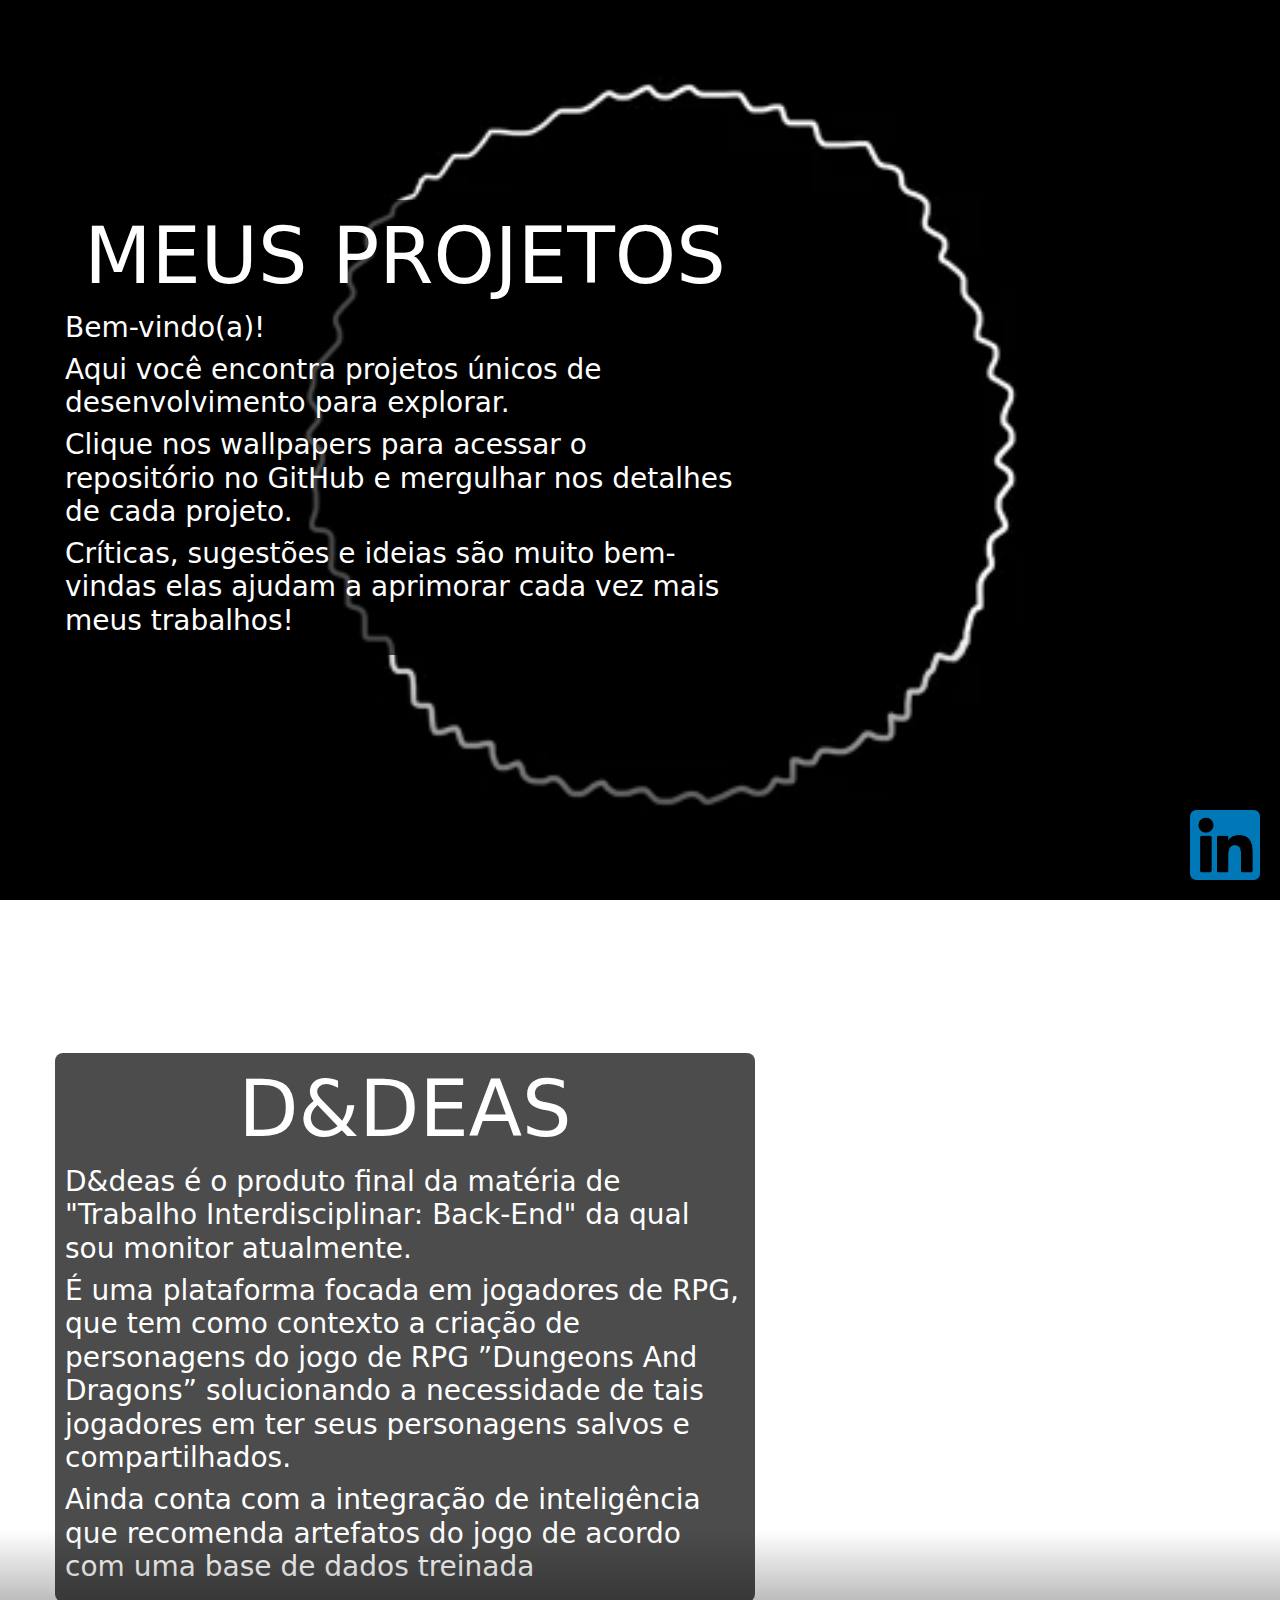
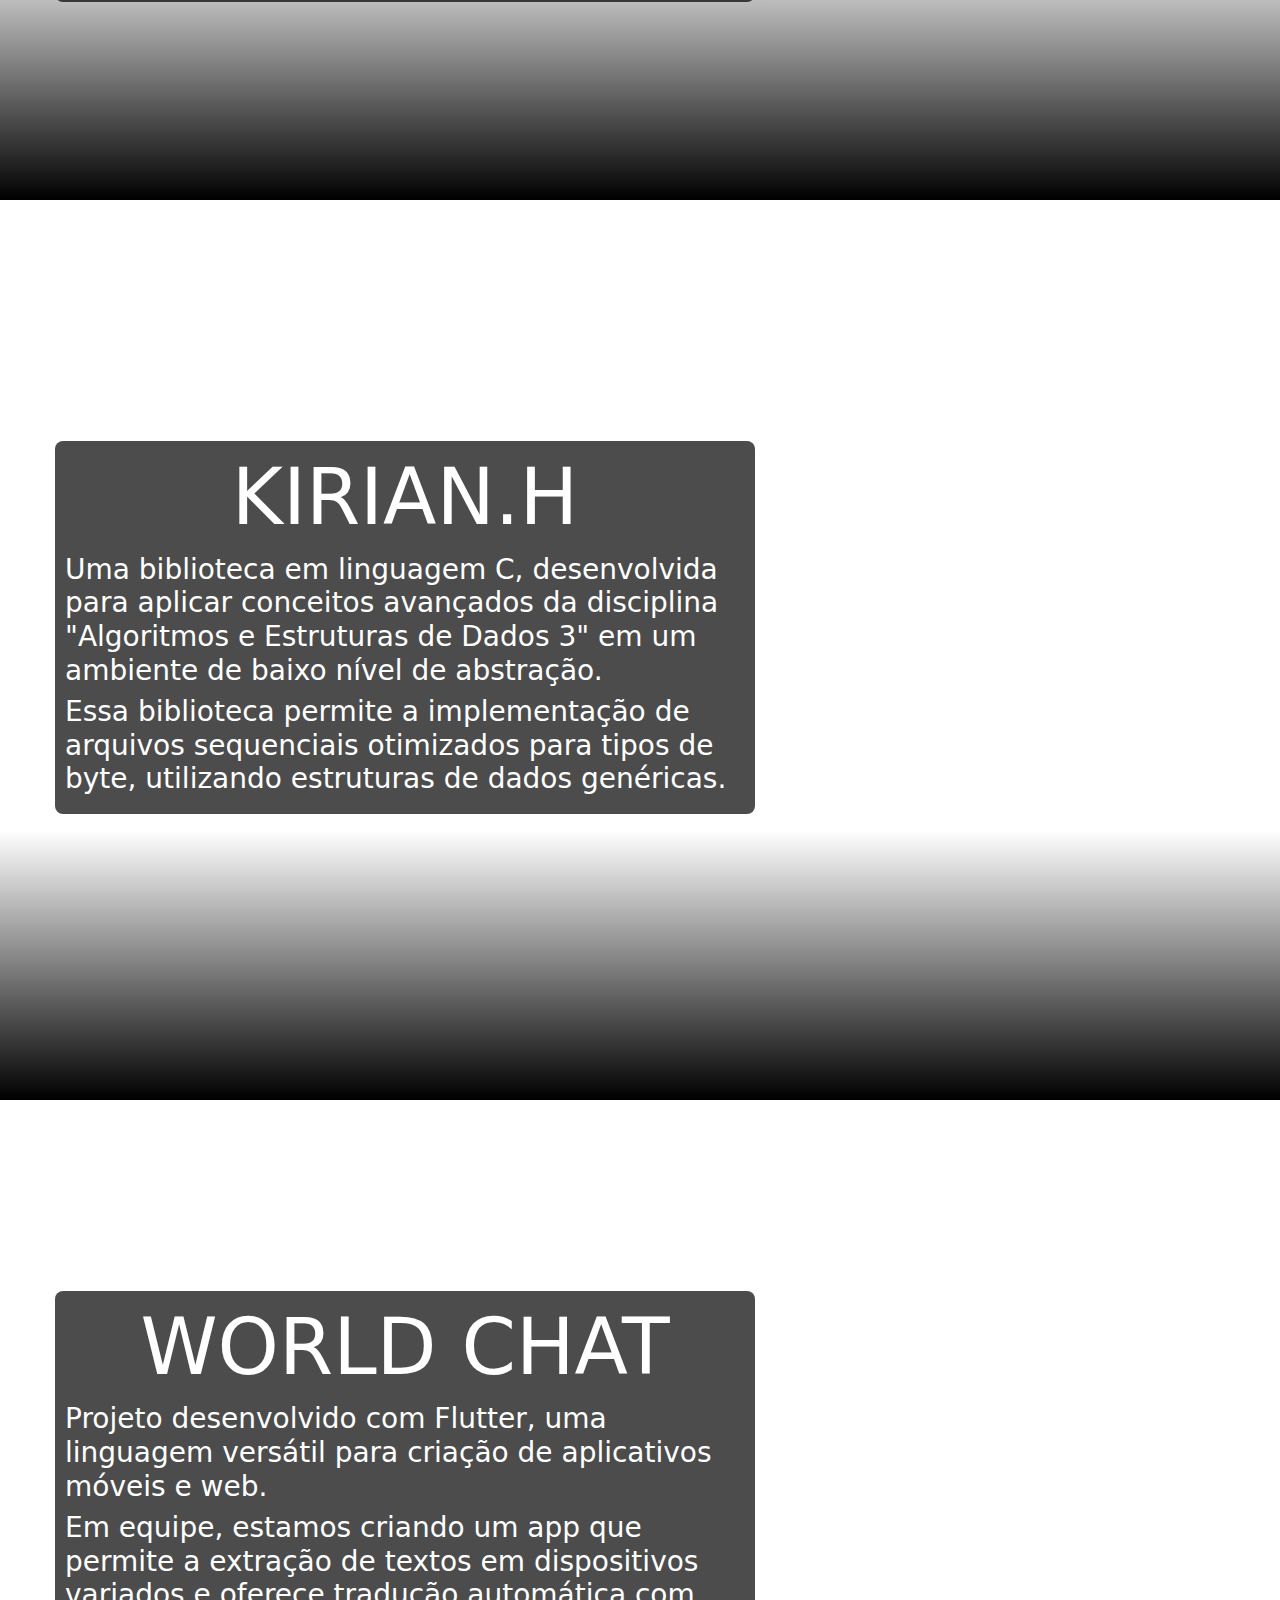
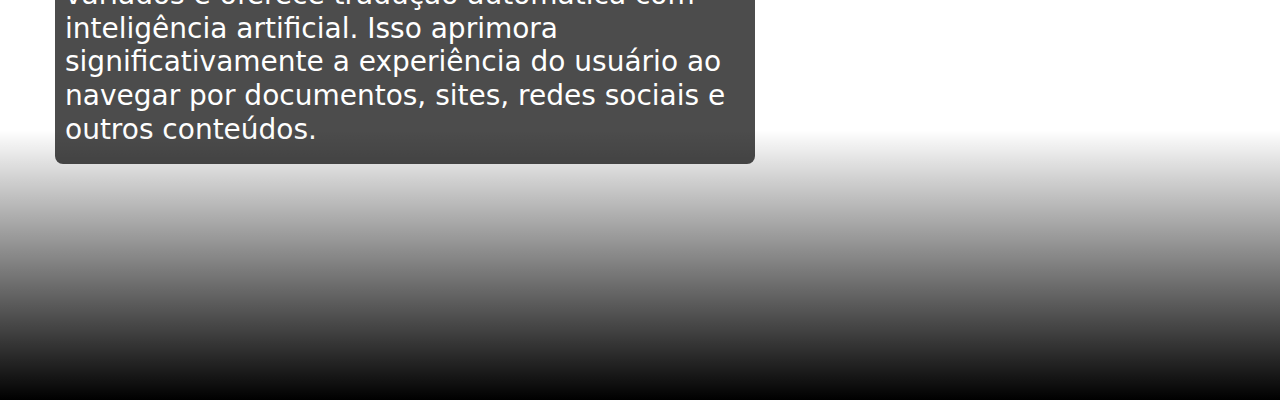
<file: index.html>
<!DOCTYPE html>
<html lang="en">

<head>
    <meta charset="UTF-8">
    <meta name="viewport" content="width=device-width, initial-scale=1.0">
    <title>Meu Portifólio</title>
    <link rel="stylesheet" href="/assets/css/style.css" class="css">
    <link rel="icon" href="/assets/img/coding.png" class="image/x-icon">
    <link href="https://cdn.jsdelivr.net/npm/bootstrap@5.3.2/dist/css/bootstrap.min.css" rel="stylesheet"
        integrity="sha384-QWTKZyjpPEjISv5WaRU9OFeRpok6YctnYmDr5pNlyT2bRjXh0JMhjY6hW+ALEwIH" crossorigin="anonymous">
</head>

<body>

    <!-- Esta cessão é dedicada à tela inicial do projeto -->

    <!--Logo-->
    <div class="wrapper">
        <main>
            <section class="module paralax paralax-1">

                <section class="module-text">
                    <h1>Meus Projetos</h1>
                    <h3>Bem-vindo(a)!</h3>
                     <h3> Aqui você encontra projetos únicos de desenvolvimento para explorar.</h3>
                    <h3>Clique nos wallpapers para acessar o repositório no GitHub e mergulhar nos detalhes de cada
                        projeto.</h3>
                    <h3>Críticas, sugestões e ideias são muito bem-vindas elas ajudam a aprimorar cada vez mais meus
                        trabalhos!</h3>
                </section>

            </section>

            <section class="module paralax paralax-2"
                onclick="window.open('https://github.com/GLKaiky/DIdeas-', '_blank')">
                
                <section class="module-text">
                    <h1>D&deas</h1>
                    <h3>D&deas é o produto final da matéria de "Trabalho Interdisciplinar: Back-End" da qual sou monitor
                        atualmente.</h3>

                    <h3>É uma plataforma focada em jogadores de RPG, que tem como contexto a criação de personagens do
                        jogo de RPG ”Dungeons And Dragons” solucionando a necessidade de tais jogadores em ter seus
                        personagens salvos e compartilhados.</h3>

                    <h3>Ainda conta com a integração de inteligência que recomenda artefatos
                        do jogo de acordo com uma base de dados treinada</h3>

                </section>
            </section>

            <section class="module paralax paralax-3"
                onclick="window.open('https://github.com/GLKaiky/Kirian.h', '_blank')">
                <section class="module-text">
                    <h1>Kirian.h</h1>
                    <h3>Uma biblioteca em linguagem C, desenvolvida para aplicar conceitos avançados da disciplina
                        "Algoritmos e Estruturas de Dados 3" em um ambiente de baixo nível de abstração.</h3>
                    <h3>Essa biblioteca permite a implementação de arquivos sequenciais otimizados para tipos de byte,
                        utilizando estruturas de dados genéricas.</h3>
                </section>
            </section>

            <section class="module paralax paralax-4" onclick="window.open('https://github.com/GLKaiky/LDDM', '_blank')">
                <section class="module-text">
                    <h1>World Chat</h1>

                    <h3>Projeto desenvolvido com Flutter, uma linguagem versátil para criação de aplicativos móveis e
                        web.</h3>
                    <h3>Em equipe, estamos criando um app que permite a extração de textos em dispositivos variados e
                        oferece tradução automática com inteligência artificial. Isso aprimora significativamente a
                        experiência do usuário ao navegar por documentos, sites, redes sociais e outros conteúdos.</h3>
                </section>
            </section>

        </main>
    </div>

    <div class="linkedin">
        <a href="https://www.linkedin.com/in/glkaiky"><img src="./assets/img/linkedin.png" alt="Linkedin"></a>
    </div>

    <script src="/assets/js/script.js"></script>
    <script src="https://cdn.jsdelivr.net/npm/bootstrap@5.3.2/dist/js/bootstrap.bundle.min.js"
        integrity="sha384-YvpcrYf0tY3lHB60NNkmXc5s9fDVZLESaAA55NDzOxhy9GkcIdslK1eN7N6jIeHz" crossorigin="anonymous">
        </script>
</body>

</html>
</file>
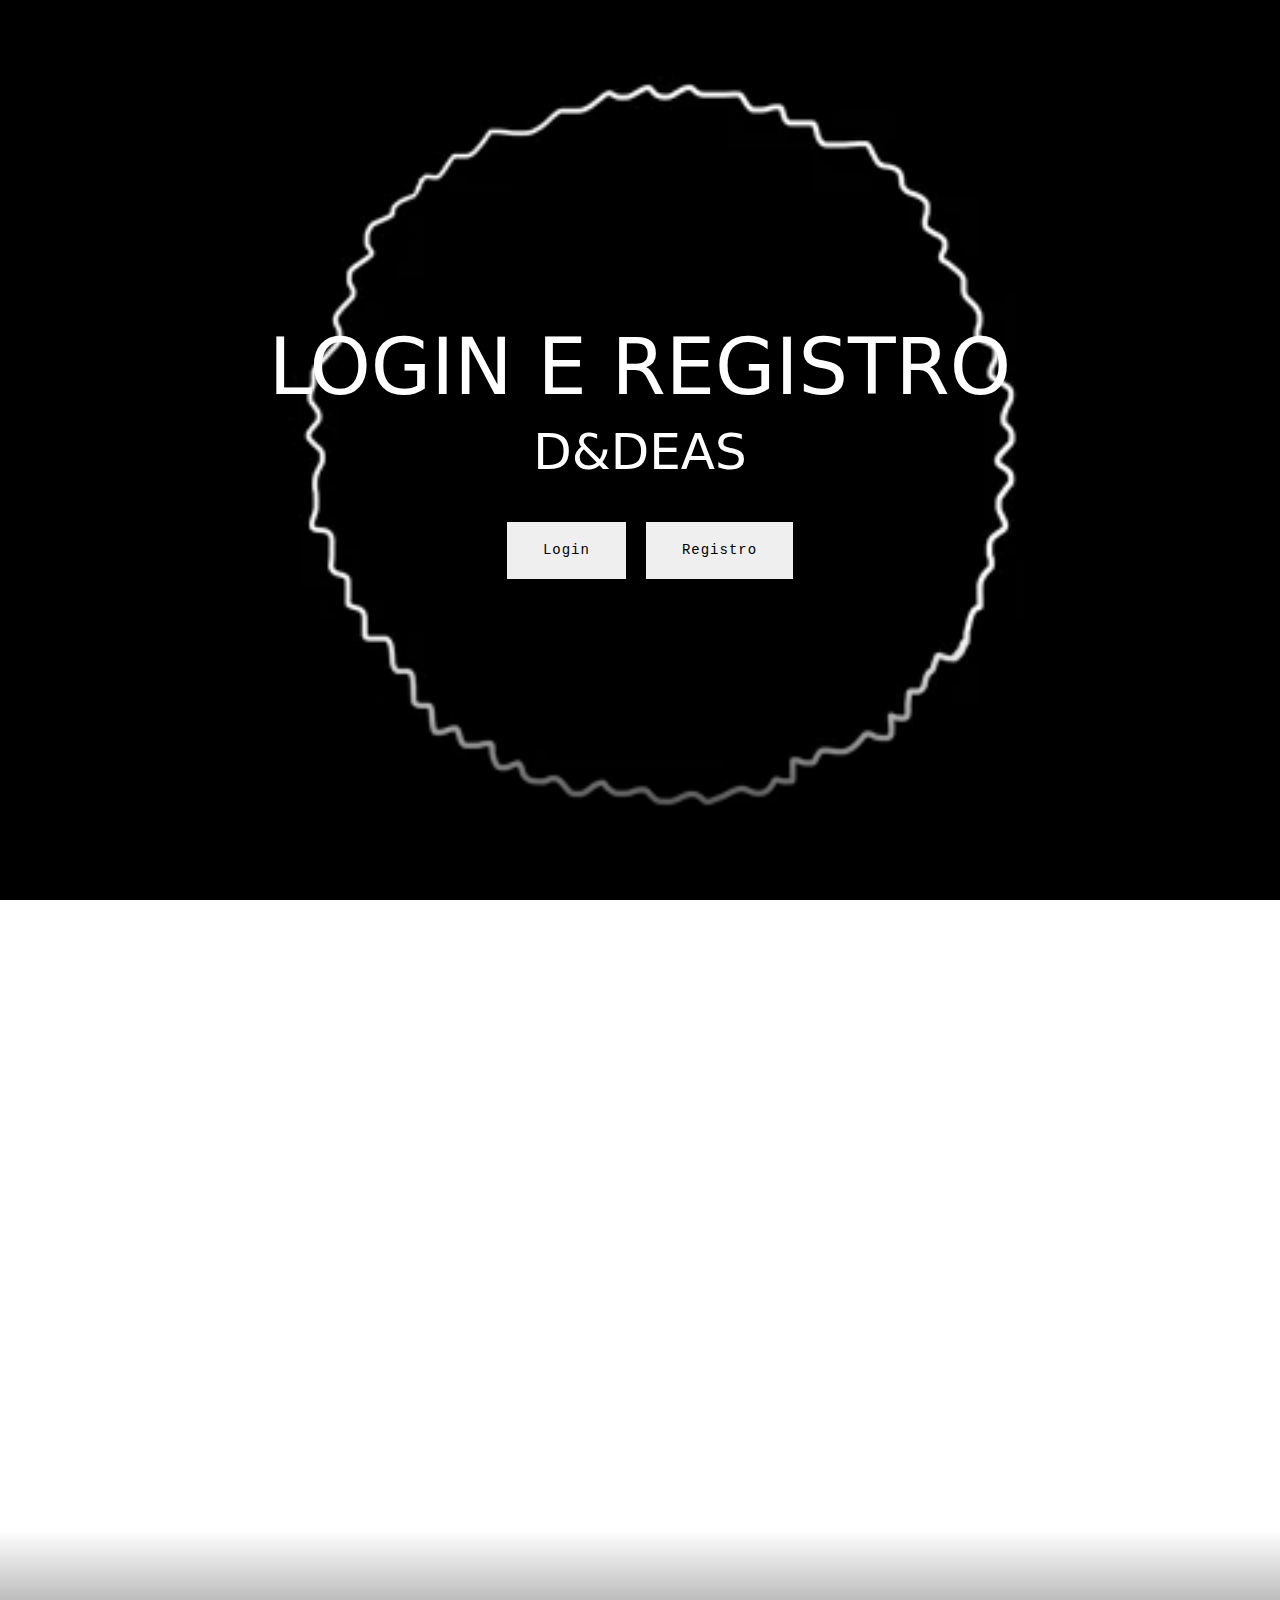
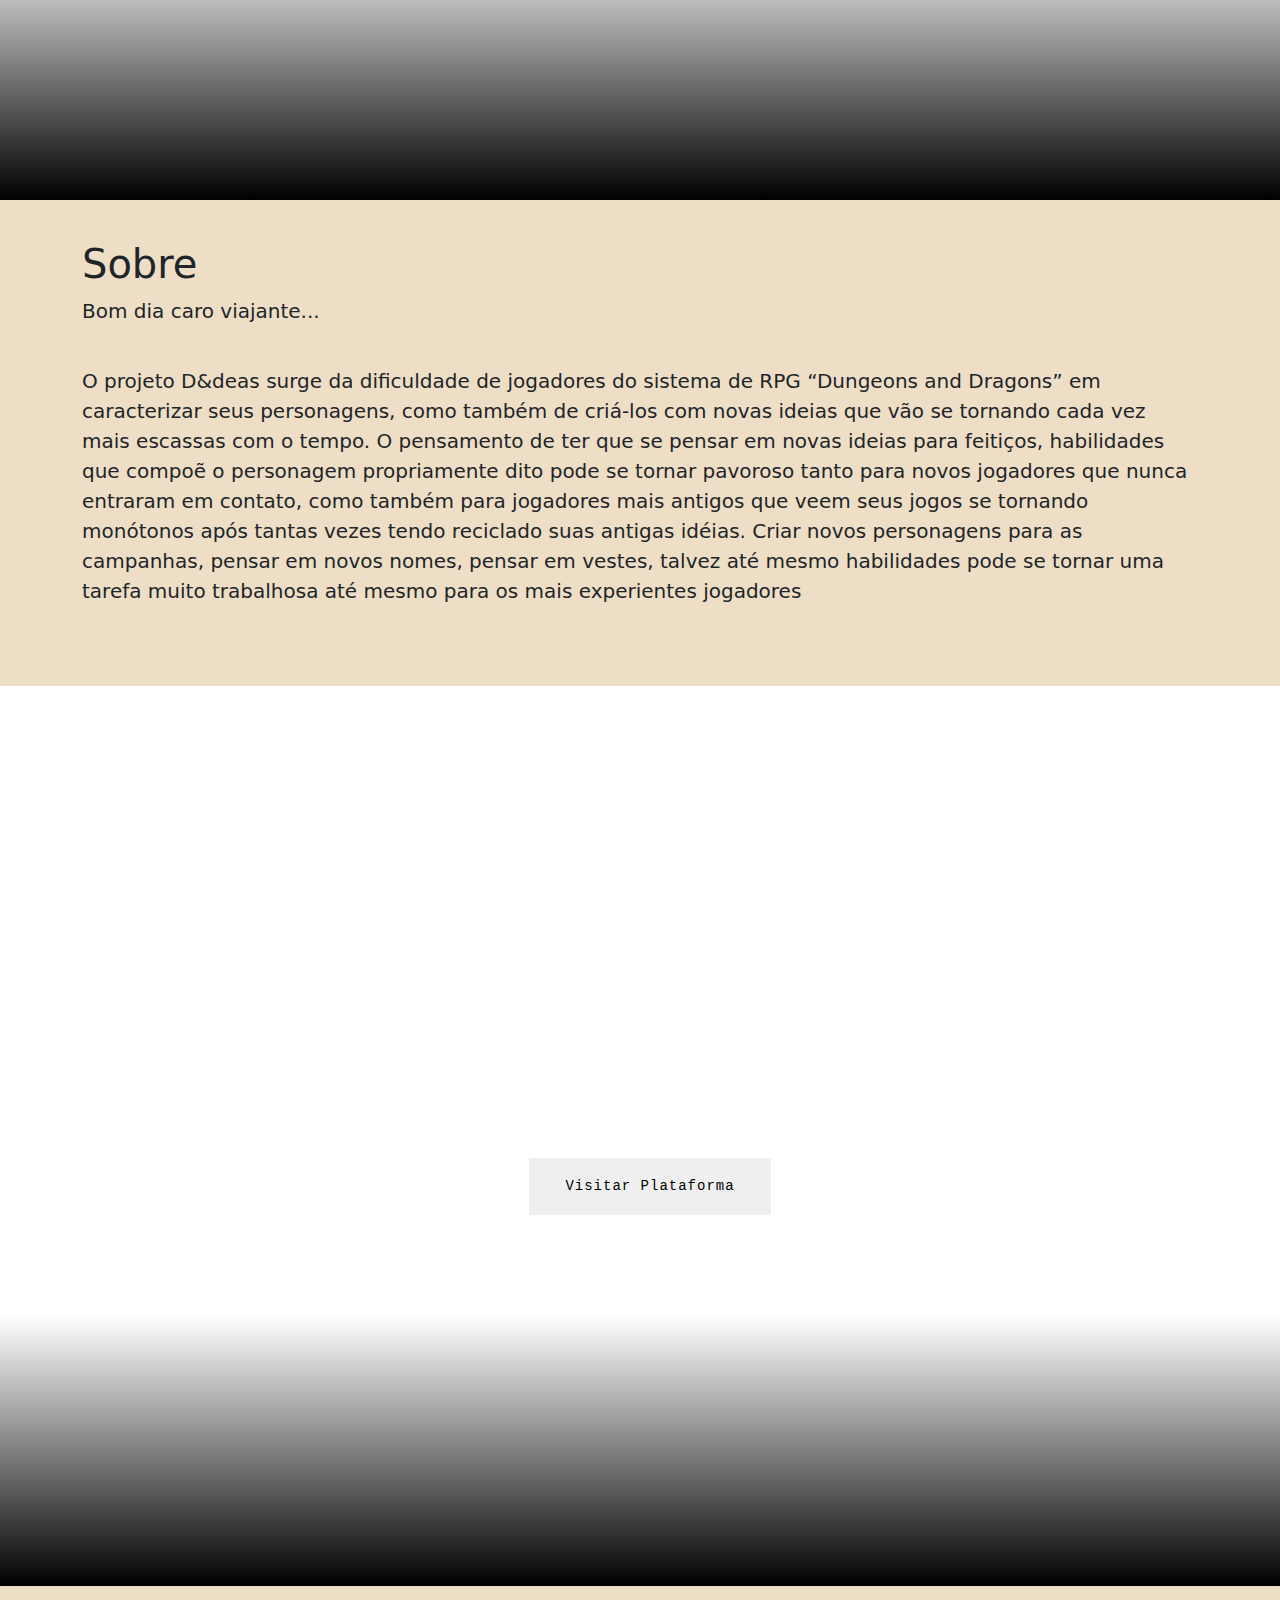
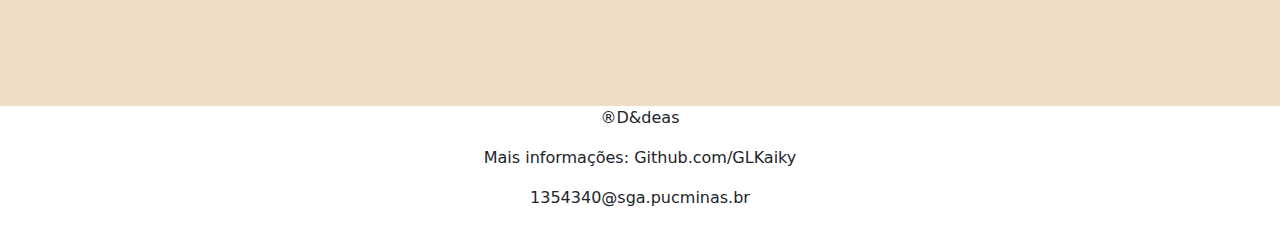
<file: Codigo/index.html>
<!DOCTYPE html>
<html lang="en">

<head>
    <meta charset="UTF-8">
    <meta name="viewport" content="width=device-width, initial-scale=1.0">
    <title>D&deas</title>
    <link rel="stylesheet" href="/assets/css/style.css" class="css">

    <link href="https://cdn.jsdelivr.net/npm/bootstrap@5.3.2/dist/css/bootstrap.min.css" rel="stylesheet"
        integrity="sha384-QWTKZyjpPEjISv5WaRU9OFeRpok6YctnYmDr5pNlyT2bRjXh0JMhjY6hW+ALEwIH" crossorigin="anonymous">
</head>

<body>

    <!-- Esta cessão é dedicada à tela inicial do projeto -->

    <!--Logo-->
    <div class="wrapper">
        <main>
            <section class="module paralax paralax-1">
                <h1>Login e Registro</h1>
                <h2>D&deas</h2>
                <div class="row">
                    <div class="col">
                        <button onclick="window.location.href='/assets/paginas/login.html'">Login</button>
                        <button onclick="window.location.href='/assets/paginas/registro.html'">Registro</button>
                    </div>
                </div>
            </section>

            <section class="module paralax paralax-2">
                <h1>Sobre o projeto</h1>
            </section>
            <section class="module content">
                <div class="container">
                    <h1>Sobre</h1>
                    <p>Bom dia caro viajante...</p>
                            <p>O projeto D&deas surge da dificuldade de jogadores do sistema de RPG “Dungeons and Dragons” em
                            caracterizar
                            seus personagens, como também de criá-los com novas ideias que vão se tornando cada vez mais
                            escassas
                            com o tempo.
                            O pensamento de ter que se pensar em novas ideias para feitiços, habilidades que compoẽ o
                            personagem
                            propriamente dito pode se tornar pavoroso tanto para novos jogadores que nunca entraram em
                            contato,
                            como
                            também para jogadores mais antigos que veem seus jogos se tornando monótonos após tantas vezes
                            tendo
                            reciclado suas antigas idéias.
                            Criar novos personagens para as campanhas, pensar em novos nomes, pensar em vestes, talvez até
                            mesmo
                            habilidades pode se tornar uma tarefa muito trabalhosa até mesmo para os mais experientes
                            jogadores</p>
                </div>
            </section>
            <section class="module paralax paralax-3">
                <h1>Visitar</h1>
                <div class="row">
                    <div class="col">
                        <button onclick="window.location.href='/assets/paginas/perfil.html'">Visitar Plataforma</button>
                    </div>
                </div>
            </section>

            <section class="module content">
                <div class="container">
                    <p>

                    </p>
                </div>
            </section>

        </main>
    </div>

    <script src="/assets/js/script.js"></script>
    <script src="https://cdn.jsdelivr.net/npm/bootstrap@5.3.2/dist/js/bootstrap.bundle.min.js"
        integrity="sha384-YvpcrYf0tY3lHB60NNkmXc5s9fDVZLESaAA55NDzOxhy9GkcIdslK1eN7N6jIeHz" crossorigin="anonymous">
        </script>

        <footer>
            <div class="rodape">
                <p>®D&deas</p>
                <p>Mais informações: Github.com/GLKaiky</p>
                <p>1354340@sga.pucminas.br</p>
            </div>
            
        </footer>

</body>

</html>
</file>
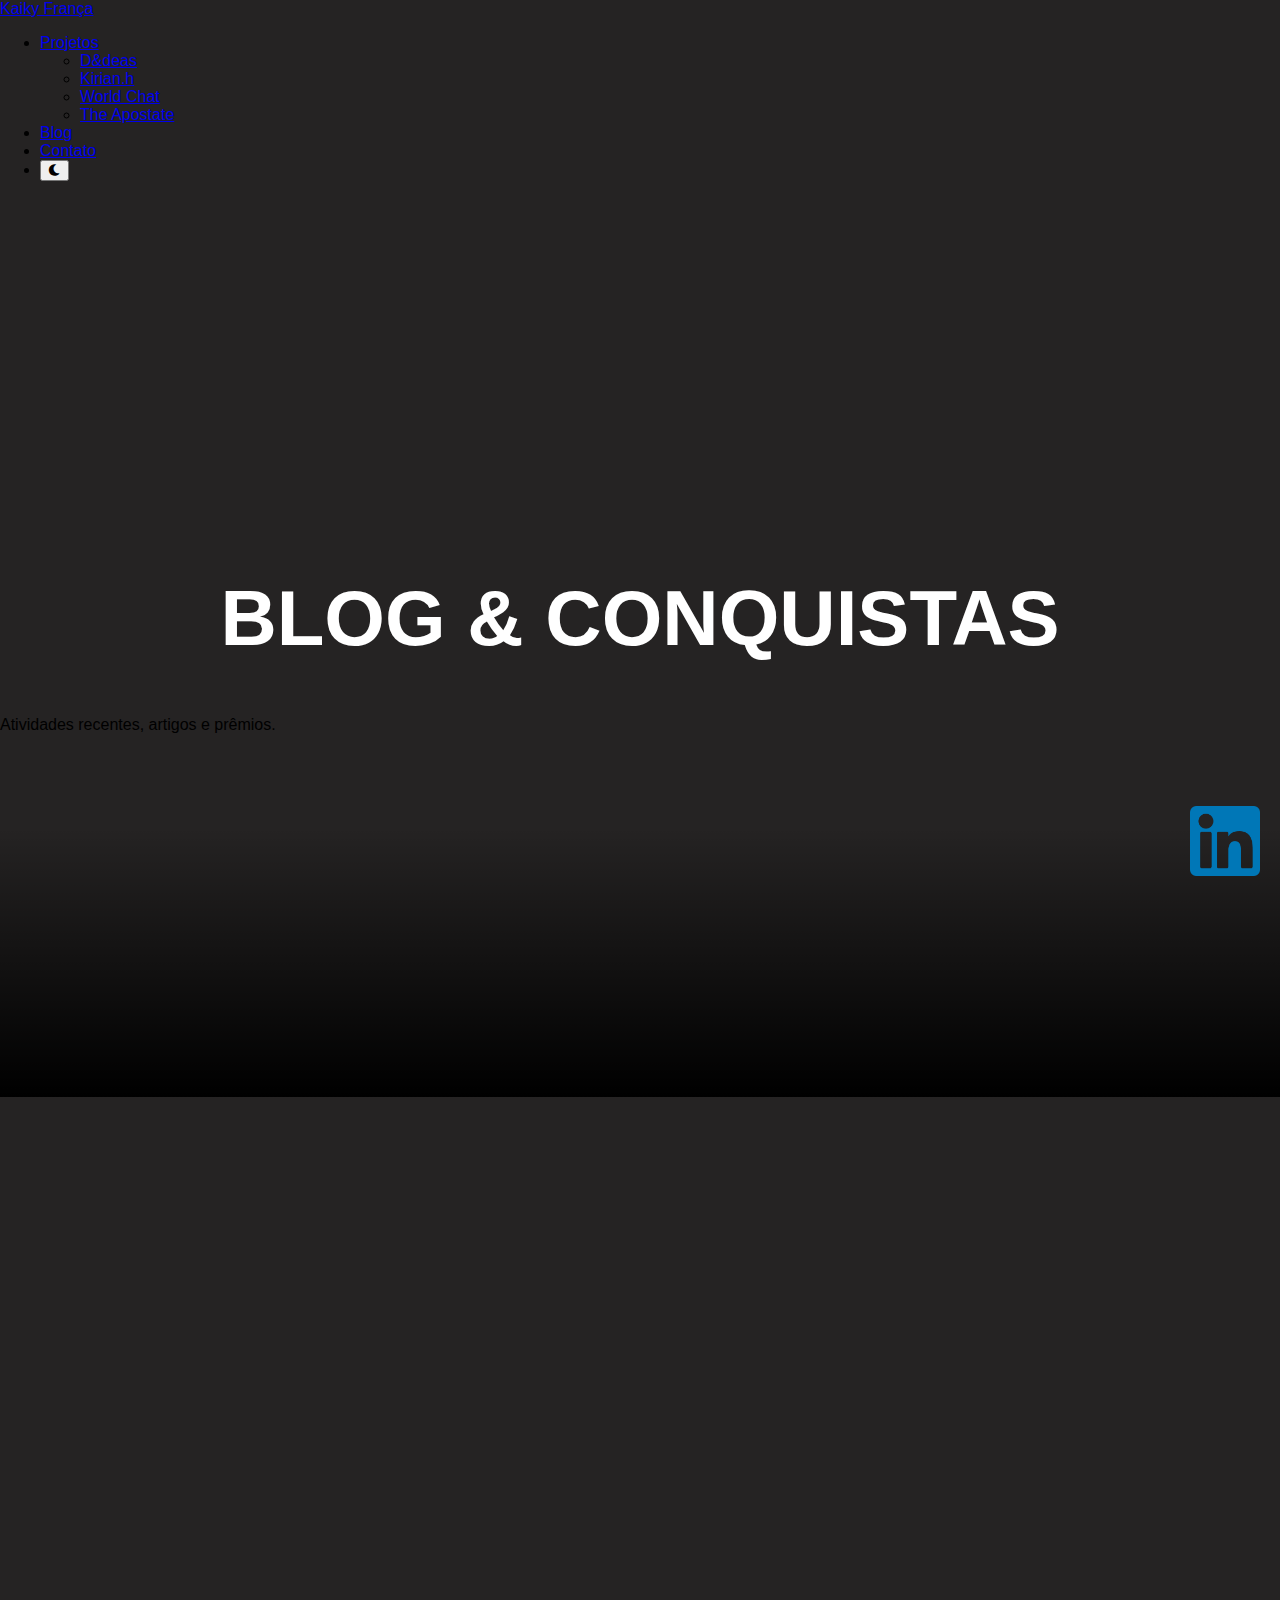
<file: blog.html>
<!DOCTYPE html>
<html lang="pt-BR">

<head>
    <meta charset="UTF-8">
    <meta name="viewport" content="width=device-width, initial-scale=1.0">
    <title>Blog & Conquistas | Kaiky França</title>
    
    <link rel="stylesheet" href="assets/css/style.css" class="css">
    <link rel="stylesheet" href="assets/css/blog.css" class="css">

    <link rel="icon" href="assets/img/coding.png" class="image/x-icon">
    <!-- Ícone para o toggle de tema (ex: FontAwesome) -->
    <link rel="stylesheet" href="https://cdnjs.cloudflare.com/ajax/libs/font-awesome/6.0.0-beta3/css/all.min.css">
</head>

<body>

    <header class="header">
        <nav class="navbar">
            <a href="index.html" class="nav-logo">Kaiky França</a>
            <ul class="nav-menu">

                <li class="nav-item dropdown">
                    <a href="index.html#projetos" class="nav-link dropdown-toggle">Projetos</a>
                    <ul class="dropdown-menu">
                        <li><a href="index.html#projeto-dideas">D&deas</a></li>
                        <li><a href="index.html#projeto-kirian">Kirian.h</a></li>
                        <li><a href="index.html#projeto-worldchat">World Chat</a></li>
                        <li><a href="index.html#projeto-theapostate">The Apostate</a></li>
                    </ul>
                </li>
                <li class="nav-item">
                    <a href="blog.html" class="nav-link">Blog</a>
                </li>
                <li class="nav-item">
                    <a href="https://www.linkedin.com/in/glkaiky" target="_blank" rel="noopener noreferrer"
                        class="nav-link">Contato</a>
                </li>
                <!-- Botão para alternar tema -->
                <li class="nav-item">
                    <button id="theme-toggle" class="theme-toggle-button" aria-label="Alternar tema entre claro e escuro">
                        <i class="fas fa-moon"></i>
                    </button>
                </li>
            </ul>
            <div class="hamburger">
                <span class="bar"></span>
                <span class="bar"></span>
                <span class="bar"></span>
            </div>
        </nav>
    </header>

    <section class="module paralax paralax-blog">
        <div class="hero-content">
            <h1>Blog & Conquistas</h1>
            <p class="subtitle">Atividades recentes, artigos e prêmios.</p>
        </div>
    </section>

    <div class="content-wrapper">
        <main class="blog-container">

            <article class="post-card">
                <div class="post-image-container">
                    <img src="assets/img/pointerAnya.jpg" alt="Thumbnail do vídeo sobre ponteiros em C/C++" class="post-image">
                </div>
                <div class="post-content">
                    <div class="post-meta">
                        <span class="post-category youtube">YouTube</span>
                        <p class="post-date">10 de Junho, 2025</p>
                    </div>
                    <h3 class="post-title">Desmistificando Ponteiros em C++ para Iniciantes</h3>
                    <p class="post-excerpt">
                        Neste vídeo, apresento de forma clara e objetiva o conceito de ponteiros, um dos tópicos mais temidos por quem está começando em C/C++.
                    </p>
                    <a href="https://www.youtube.com/watch?v=uhEyiHTfGf8" target="_blank" rel="noopener noreferrer" class="post-link">Assistir no YouTube</a>
                </div>
            </article>

            <article class="post-card">
                <div class="post-image-container">
                    <img src="assets/img/TheApostate.png" alt="Thumbnail do vídeo sobre o jogo O Apóstata" class="post-image">
                </div>
                <div class="post-content">
                    <div class="post-meta">
                        <span class="post-category youtube">YouTube</span>
                        <p class="post-date">13 de Junho, 2025</p>
                    </div>
                    <h3 class="post-title">Showcase Final: O Apóstata</h3>
                    <p class="post-excerpt">
                        Mergulhe no showcase completo de "O Apóstata". Uma demonstração do nosso survival horror roguelite, detalhando a atmosfera, o ciclo de pecados e a IA implacável que caça o jogador.
                    </p>
                    <a href="https://www.youtube.com/watch?v=KQgQ0p9UA20" target="_blank" rel="noopener noreferrer" class="post-link">Assistir no YouTube</a>
                </div>
            </article>
            </main>
    </div>


    <div class="linkedin">
        <a href="https://www.linkedin.com/in/glkaiky" target="_blank" rel="noopener noreferrer"><img
                src="./assets/img/linkedin.png" alt="Perfil no LinkedIn"></a>
    </div>

    <script src="assets/js/script.js"></script>

</body>

</html>
</file>
<file: assets/css/style.css>
:root{
    --black1: #252323;
    --creme1: #f6e4cc;
    --creme2: #eedec5;
    --creme3: #fefcf0;
    --creme4: #f8f4e0;
}

body{
    margin:0;
    padding: 0;
    font-family: sans-serif;
    background-color: var(--black1);
    word-wrap: break-word;
    overflow-wrap:break-word;
}

h1,h2,h3,h4,h5,h6{
    font-weight: 900;
}

.wrapper{
    width: 100%;
    margin: 0 auto;

}

main{
    display: block;
}

.linkedin {
    position: fixed;
    bottom: 20px; /* Distância do rodapé */
    right: 20px; /* Distância da lateral direita */
    z-index: 50;
    cursor: pointer;
}

.linkedin img {
    width: 70px; /* Ajuste conforme necessário */
    height: auto;
    transition: transform 0.3s ease, filter 0.3s ease;

}

.linkedin img:hover {
    transform: scale(1.2); /* Aumenta o tamanho em 20% */
    filter: brightness(1.2); /* Deixa um pouco mais claro */
}

.container{
    width: 100%;
    max-width: 720px;
    margin: 0 auto;
    padding: 0 20px;
    
}

.container p{
    font-size: 20px;
}

section.module p{
    margin-bottom: 40px;

}

section.module:last-child{
    margin-bottom: 0;
}

section.module h2{
    margin-bottom: 40px;
    font-size: 30px;
}

section.module.content{
    padding: 40px 0;
    background-color: var(--creme2);
} 

section.module.paralax{
    display: flex;
    flex-direction: column;
    justify-content: center;
    height: 100vh !important;
    width: 100%;
    position: relative;
    overflow: hidden;
    background-position: 50% 50%;
    background-repeat: no-repeat;
    background-attachment: fixed;
    background-size: cover;
    -webkit-background-size:cover;
    -moz-backgroung-size:cover;
    -o-background-size:cover;
}

section.module.paralax:after{
    content: "";
    height: 100%;
    width: 100%;
    position: absolute;
    z-index: 8;
    background: linear-gradient(to bottom, rgba(0,0,0,0) 0, rgba(0,0,0,0) 70%, #000 100%);
}


section.module.paralax .col {
    display: flex;
    justify-content: center;
}

section.module.paralax button {
    z-index: 50;
    margin-left: 20px;
    color: black;
    border: 2px var(--creme2);
    border-radius: 0px;
    padding: 18px 36px;
    display: inline-block;
    font-family: "Lucida Console", Monaco, monospace;
    font-size: 14px;
    letter-spacing: 1px;
    cursor: pointer;
    box-shadow: inset 0 0 0 0 var(--creme1);
    -webkit-transition: ease-out 0.4s;
    -moz-transition: ease-out 0.4s;
    transition: ease-out 0.4s;
}

section.module.paralax button:hover {
    box-shadow: inset 400px 0 0 0 var(--creme2);
}   

section.module-text{
    margin-left: 55px;
    max-width: 700px;
    color: #fff;
    overflow: hidden;
    background-color: rgba(0, 0, 0, 0.7); 
    padding: 10px; 
    white-space: normal;
    border-radius: 8px; 
    margin-top: -45px;
}

section.module.paralax-2{
    background-image: url(/assets/img/middleEarth.jpg);

}

section.module.paralax-1{
    background-image: url(/assets/img/giphy.webp);
}

section.module.paralax-3{
    background-image: url(/assets/img/cat.jpg);
}

section.module.paralax-4{
    background-image: url(/assets/img/logo-jumping.gif);
}


section.module.paralax h1{
    color: #FFF;
    text-align: center;
    font-size: 78px;
    z-index: 50;
    text-transform: uppercase;
}

section.module.paralax h2{
    color: #FFF;
    text-align: center;
    font-size: 50px;
    z-index: 50;
    text-transform: uppercase;
}

@keyframes typing {
    from {
        width: 0;
    }
    to {
        width: 100%;
    }
}

/* Animação para o efeito de piscada da linha */
@keyframes blink-caret {
    50% {
        border-color: transparent;
    }
}



#Logo{
    height: 280px;
    width: 320px;
    margin-top: -4%;
    margin-left: -40px;
}

.pagina{
    display: flex;
    flex-direction: column;
    align-items: center;
    position: relative;
}

.pagina img{
    z-index: -2;
}

.pagina h3{
    display: flex;
    flex-direction: column;
    align-items: center;
    position: relative;
    margin-top: -700px;

}


#bloco_login{
    background-color: var(--crjeme2);
    display: flex;
    flex-direction: column;
    float: right;
    margin-right: 25px;
}

.rodape p{
    justify-content: center;
    text-align: center;
    align-items: center;
}




@media(max-width: 768px){
    #Logo{
        align-items: center;
    }
}

@media(max-width: 576px){
    #Logo{
        height: 215px;
        width: 230px;
        margin-left: -40px;
        margin-top: -60px;
    }
}

@media(max-width: 500px){
    #Logo{
        height: 215px;
        width: 230px;
        margin-left: -40px;
        margin-top: -60px;
    }
    .container{
        width: 100%;
        max-width: 320px;
        margin: 0 auto;
        padding: 0 20px;
    
    }
    
    section.module p{
        margin-bottom: 40px;
    }

    section.module-text{
        margin: 0 auto;
    }
}
</file>
<file: assets/css/blog.css>
/* ========================================
   ARQUIVO: assets/css/blog.css (VERSÃO REFATORADA)
   ======================================== */

/* O .content-wrapper principal (fundo, padding, etc.) 
   já é estilizado pelo style.css principal.
*/

/* Grid que organiza os cards de post */
.blog-container {
    display: grid;
    /* Colunas flexíveis, mínimo de 350px */
    grid-template-columns: repeat(auto-fill, minmax(350px, 1fr));
    gap: 1.5rem; /* Mesmo gap do bento-grid */
    max-width: 1200px; /* Mesmo max-width do bento-grid */
    margin: 0 auto;
}

/* O card de post individual (estilo 100% baseado no .bento-card) */
.post-card {
    background-color: var(--secondary-bg);
    border: 1px solid var(--border-color);
    border-radius: 16px; /* Mesmo radius do bento-card */
    overflow: hidden; 
    display: flex;
    flex-direction: column;
    text-decoration: none;
    color: var(--text-color);
    box-shadow: 0 4px 10px var(--shadow-color);
    
    /* Animação sutil de "hover" */
    transition: transform 0.3s ease, box-shadow 0.3s ease, border-color 0.3s ease;
    
    /* Animação de entrada (Scroll) */
    opacity: 0;
    transform: translateY(20px);
    transition: opacity 0.6s ease, transform 0.6s ease;
}

/* Classe que o JS vai adicionar */
.post-card.is-visible {
    opacity: 1;
    transform: translateY(0);
}

.post-card:hover {
    transform: translateY(-5px);
    box-shadow: 0 10px 20px var(--shadow-color);
    border-color: var(--accent-color);
}

/* Container da imagem do post */
.post-image-container {
    height: 200px;
    width: 100%;
    background-color: var(--secondary-bg);
}

.post-image {
    width: 100%;
    height: 100%;
    object-fit: cover; 
}

/* Área de texto do card */
.post-content {
    padding: 1.5rem;
    display: flex;
    flex-direction: column;
    flex-grow: 1; /* Faz esta área crescer, alinhando os botões */
}

.post-meta {
    display: flex;
    justify-content: space-between;
    align-items: center;
    margin-bottom: 1rem;
}

.post-category {
    padding: 0.3rem 0.8rem;
    border-radius: 15px;
    font-size: 0.8rem;
    font-weight: 700;
    color: var(--primary-bg); /* Cor de texto que contrasta com o fundo */
}

/* Cores customizadas para cada categoria (mantido) */
.post-category.youtube { background-color: #ff0000; color: white; }
.post-category.award { background-color: #ffc107; }
.post-category.linkedIn { background-color: #0e76a8; color: white; }

.post-date {
    font-size: 0.9rem;
    color: var(--text-color); /* Usando variável */
    opacity: 0.7; /* Suavizando */
    margin: 0;
}

.post-title {
    font-family: var(--font-display); /* Aplicando fonte de título */
    font-size: 1.5rem;
    color: var(--text-color); /* Usando variável */
    margin: 0 0 0.75rem 0;
}

.post-excerpt {
    font-family: var(--font-sans); /* Aplicando fonte de corpo */
    font-size: 1rem;
    line-height: 1.6;
    color: var(--text-color); /* Usando variável */
    opacity: 0.9;
    flex-grow: 1; /* Empurra o botão para baixo */
}

.post-link {
    display: inline-block;
    background-color: var(--accent-color); /* Usando variável */
    color: var(--primary-bg); /* Usando variável (para contraste) */
    padding: 10px 20px;
    border-radius: 8px;
    text-decoration: none;
    font-weight: 700;
    margin-top: 1.5rem; 
    text-align: center;
    transition: background-color 0.3s ease, color 0.3s ease;
}

.post-link:hover {
    background-color: var(--link-hover-color); /* Usando variável */
    color: var(--primary-bg);
}

/* --- Media Query para responsividade --- */
@media (max-width: 400px) {
    .blog-container {
        grid-template-columns: 1fr; /* 1 coluna em telas muito pequenas */
    }
}
</file>
